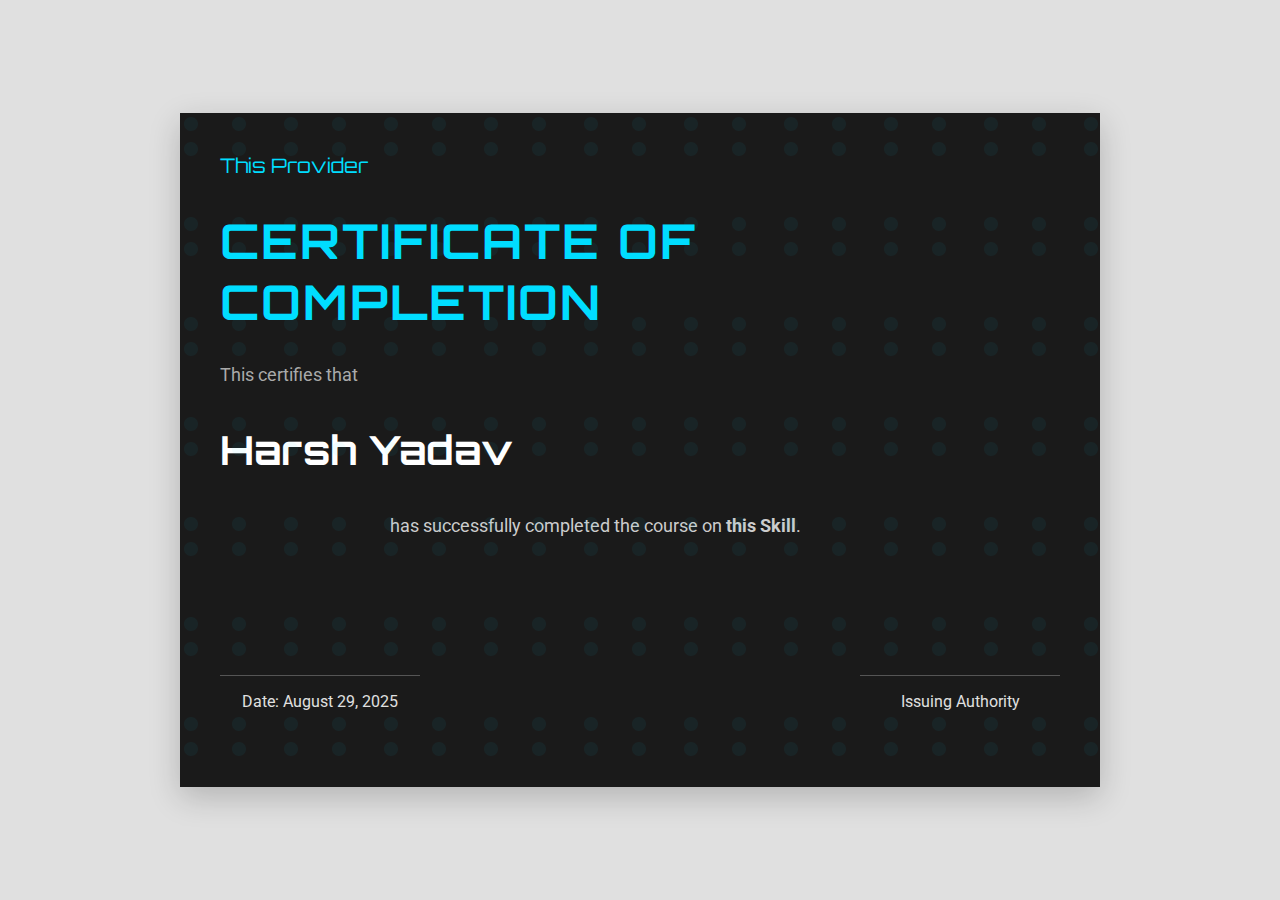
<file: certificate.html>
<!DOCTYPE html>
<html lang="en">
<head>
    <meta charset="UTF-8">
    <meta name="viewport" content="width=device-width, initial-scale=1.0">
    <title>Certificate</title>
    <style>
        @import url('https://fonts.googleapis.com/css2?family=Playfair+Display:wght@700&family=Roboto:wght@400&family=Orbitron:wght@700&display=swap');
        body { margin: 0; display: flex; justify-content: center; align-items: center; height: 100vh; background: #e0e0e0; }
        
        /* Base Styles */
        .certificate-container { width: 840px; height: 594px; /* A4 landscape ratio */ padding: 40px; position: relative; box-shadow: 0 10px 30px rgba(0,0,0,0.2); }
        .footer { position: absolute; bottom: 60px; width: calc(100% - 80px); left: 40px; display: flex; justify-content: space-between; align-items: center; }
        .signature-block { text-align: center; }
        .signature-line { border-top: 1px solid #333; width: 200px; margin-bottom: 5px; }

        /* --- Template 1: MODERN (for React, Node, etc.) --- */
        .modern-template { font-family: 'Roboto', sans-serif; }
        .modern-template .certificate-container { background: #1a1a1a; color: #e0e0e0; }
        .modern-template .title { font-family: 'Orbitron', sans-serif; font-size: 48px; color: #00ddff; text-transform: uppercase; letter-spacing: 2px; }
        .modern-template .subtitle { font-size: 18px; color: #aaa; }
        .modern-template .student-name { font-family: 'Orbitron', sans-serif; font-size: 40px; color: #fff; margin: 40px 0; }
        .modern-template .course-details { font-size: 18px; max-width: 500px; margin: 0 auto; color: #ccc; }
        .modern-template .signature-line { border-top-color: #555; }
        .modern-template .provider-logo { font-family: 'Orbitron', sans-serif; font-size: 20px; color: #00ddff; }
        .modern-template .certificate-container::before { content: ''; position: absolute; top: 0; left: 0; width: 100%; height: 100%; background: url('data:image/svg+xml;utf8,<svg width="100" height="100" viewBox="0 0 100 100" xmlns="http://www.w3.org/2000/svg"><path d="M11 18c3.866 0 7-3.134 7-7s-3.134-7-7-7-7 3.134-7 7 3.134 7 7 7zm48 25c3.866 0 7-3.134 7-7s-3.134-7-7-7-7 3.134-7 7 3.134 7 7 7zm-48 0c3.866 0 7-3.134 7-7s-3.134-7-7-7-7 3.134-7 7 3.134 7 7 7zm48-25c3.866 0 7-3.134 7-7s-3.134-7-7-7-7 3.134-7 7 3.134 7 7 7z" fill="%2300ddff" fill-opacity="0.05"/></svg>'); }
        
        /* --- Template 2: CLASSIC (for Java, C) --- */
        .classic-template { font-family: 'Roboto', sans-serif; }
        .classic-template .certificate-container { background: #fdfdfa; border: 10px solid #a88b59; }
        .classic-template .title { font-family: 'Playfair Display', serif; font-size: 52px; color: #333; }
        .classic-template .subtitle { font-size: 20px; color: #555; }
        .classic-template .student-name { font-family: 'Playfair Display', serif; font-size: 42px; color: #a88b59; margin: 40px 0; border-bottom: 2px solid #ddd; display: inline-block; padding-bottom: 5px; }
        .classic-template .course-details { font-size: 18px; color: #333; }
        .classic-template .signature-line { border-top-color: #333; }
        .classic-template .provider-logo { font-family: 'Playfair Display', serif; font-size: 24px; }
        .classic-template .certificate-container::after { content: 'SEAL'; position: absolute; bottom: 50px; right: 50px; width: 80px; height: 80px; background: #a88b59; color: #fff; border-radius: 50%; display: flex; justify-content: center; align-items: center; font-weight: bold; }

        /* --- Template 3: COMMUNITY (for JS, GitHub) --- */
        .community-template { font-family: 'Roboto', sans-serif; }
        .community-template .certificate-container { background: #fff; border: 1px solid #ddd; }
        .community-template .provider-logo { font-size: 28px; font-weight: bold; position: absolute; top: 40px; left: 40px; }
        .community-template .title { font-size: 44px; color: #333; margin-top: 80px; }
        .community-template .subtitle { font-size: 18px; color: #666; }
        .community-template .student-name { font-size: 36px; color: #333; margin: 40px 0; font-weight: bold; }
        .community-template .course-details { font-size: 16px; color: #555; }
        .community-template .footer { justify-content: flex-end; }
        .community-template .footer .signature-block:first-child { display: none; }
    </style>
</head>
<body>
    <div class="certificate-container">
        <div class="certificate-border"></div>
        <div id="provider-logo" class="provider-logo">Provider</div>
        <h1 class="title">Certificate of Completion</h1>
        <p class="subtitle">This certifies that</p>
        <h2 id="student-name" class="student-name">Harsh Yadav</h2>
        <p id="course-details" class="course-details">has successfully completed the course on</p>
        <div class="footer">
            <div class="signature-block">
                <div class="signature-line"></div>
                <p>Date: August 29, 2025</p>
            </div>
            <div class="signature-block">
                <div class="signature-line"></div>
                <p>Issuing Authority</p>
            </div>
        </div>
    </div>

    <script>
        document.addEventListener('DOMContentLoaded', () => {
            const params = new URLSearchParams(window.location.search);
            const skill = params.get('skill') || 'this Skill';
            const provider = params.get('provider') || 'This Provider';
            const template = params.get('template') || 'modern'; // Default template
            
            // Apply template class to body
            document.body.className = template + '-template';

            // Fill details
            document.getElementById('student-name').textContent = 'Harsh Yadav';
            document.getElementById('course-details').innerHTML = `has successfully completed the course on <strong>${skill}</strong>.`;
            document.getElementById('provider-logo').textContent = provider;

            document.title = `Certificate - ${skill}`;
        });
    </script>
</body>
</html>
</file>
